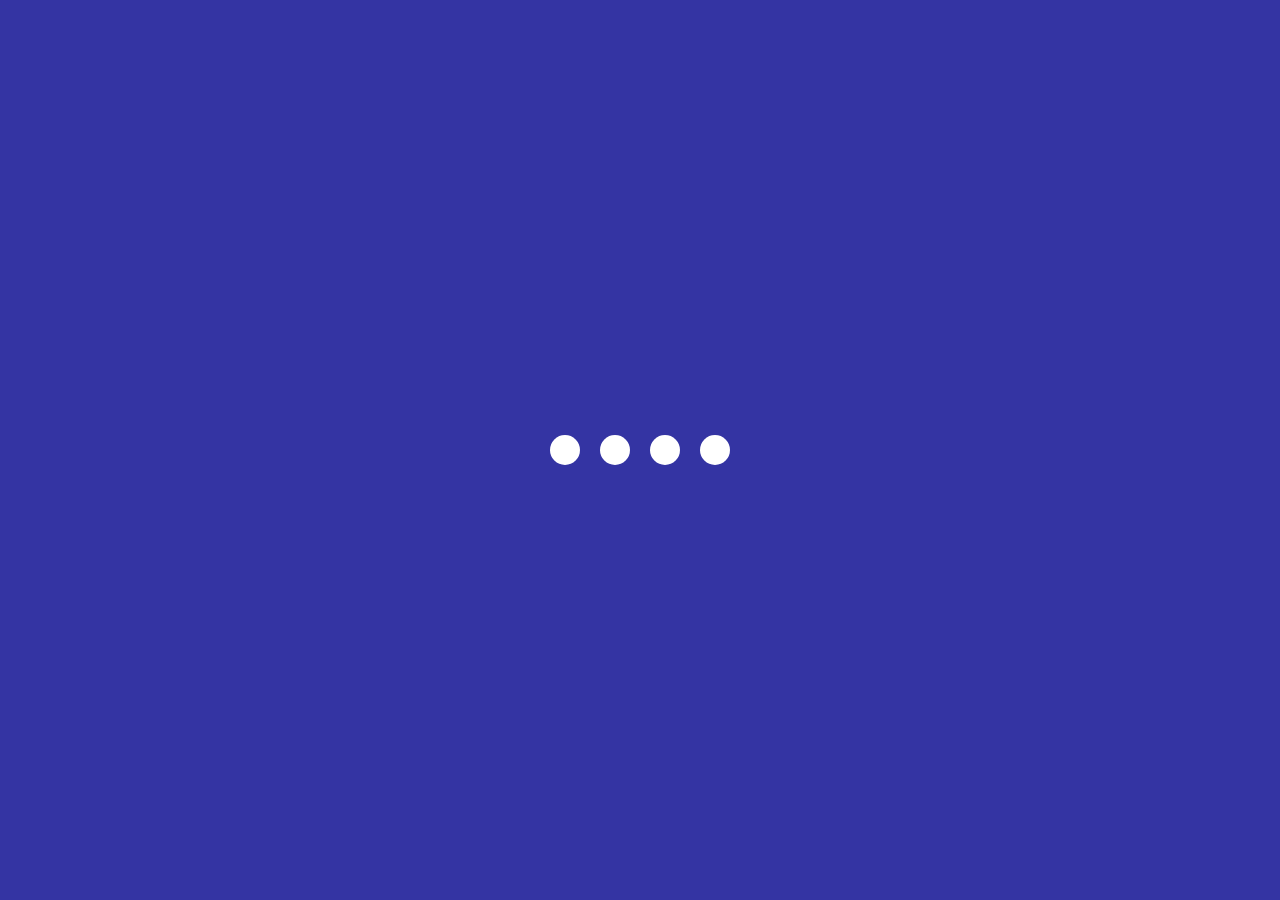
<file: 002.Creative Loading  Animation/index.html>
<!DOCTYPE html>
<html lang="en">
<head>
    <meta charset="UTF-8">
    <meta name="viewport" content="width=device-width, initial-scale=1.0">
    <title>Loading Animation</title>
    <link rel="stylesheet" href="style.css">
</head>
<body>
    <section class="wrapper">
        <div class="loader">
           <div class="loading one"></div>
           <div class="loading two"></div>
           <div class="loading three"></div>
           <div class="loading four"></div>
        </div>
    </section>
</body>
</html>
</file>
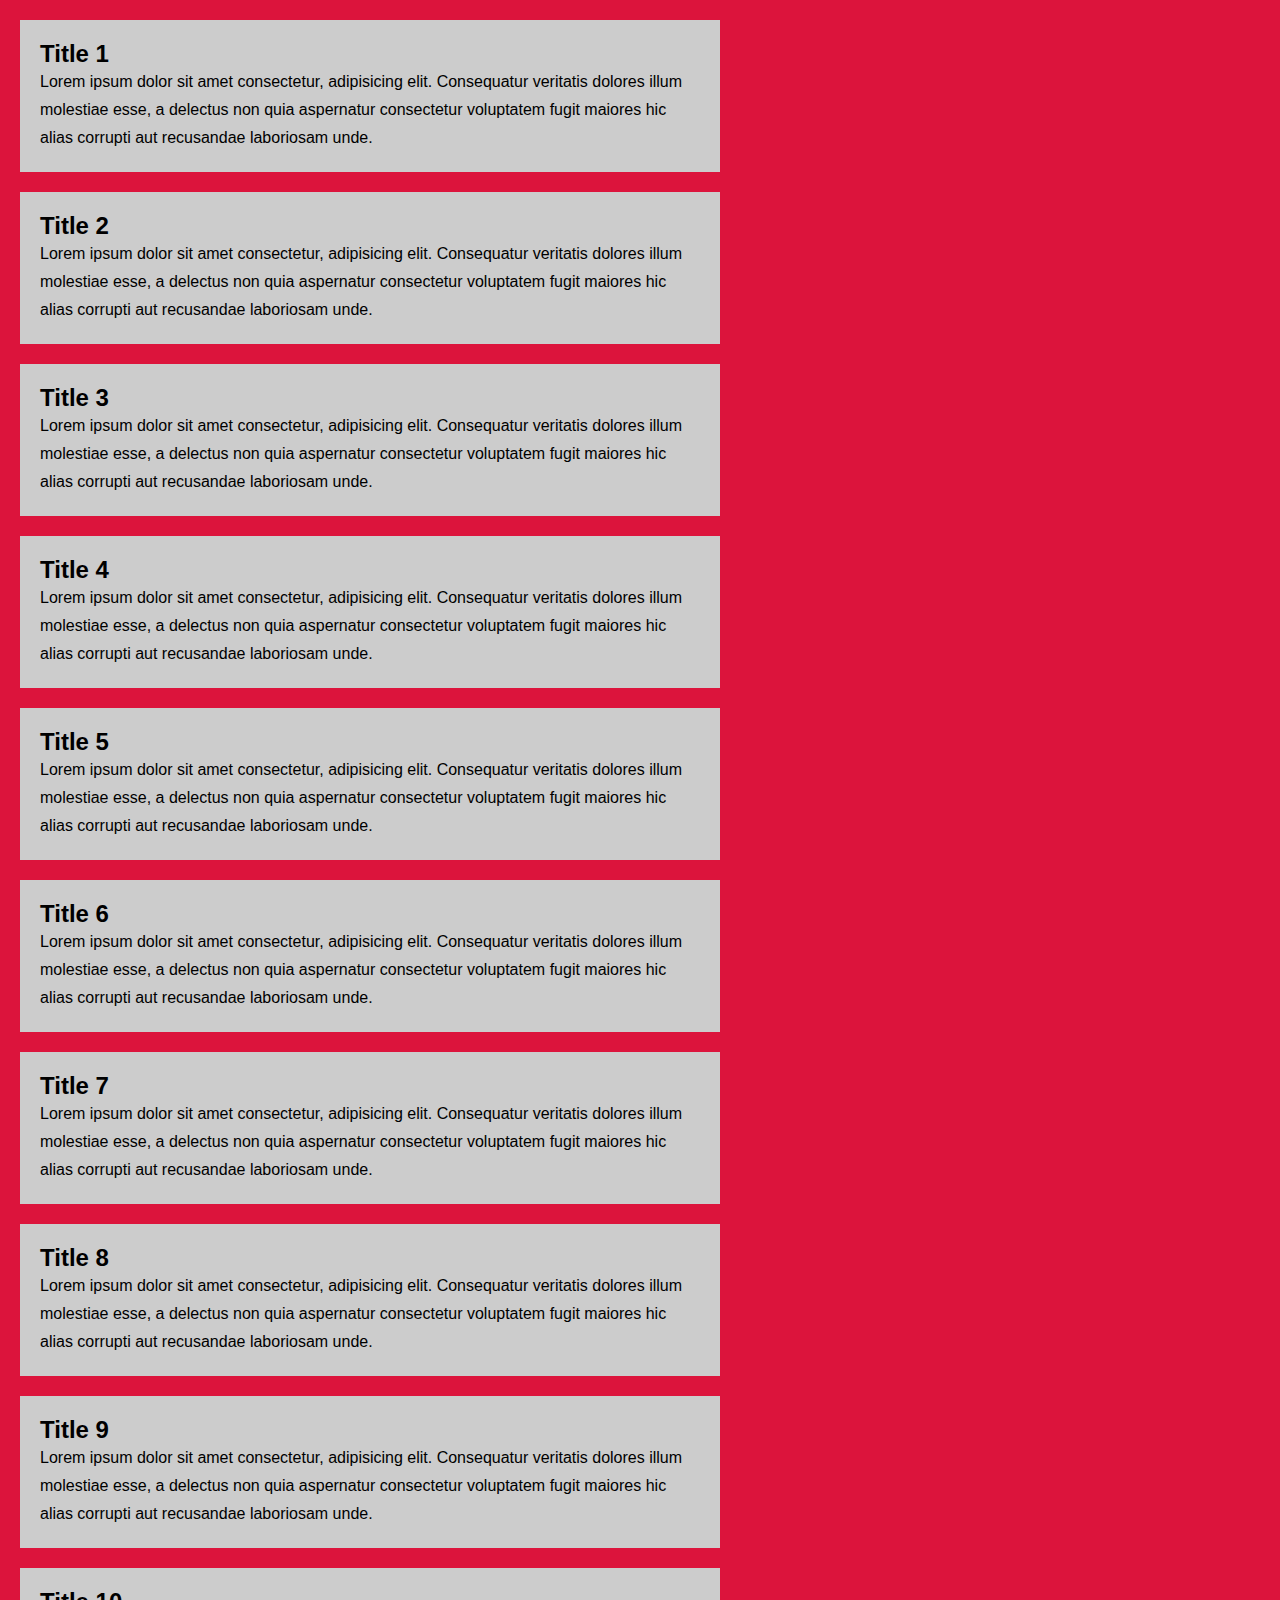
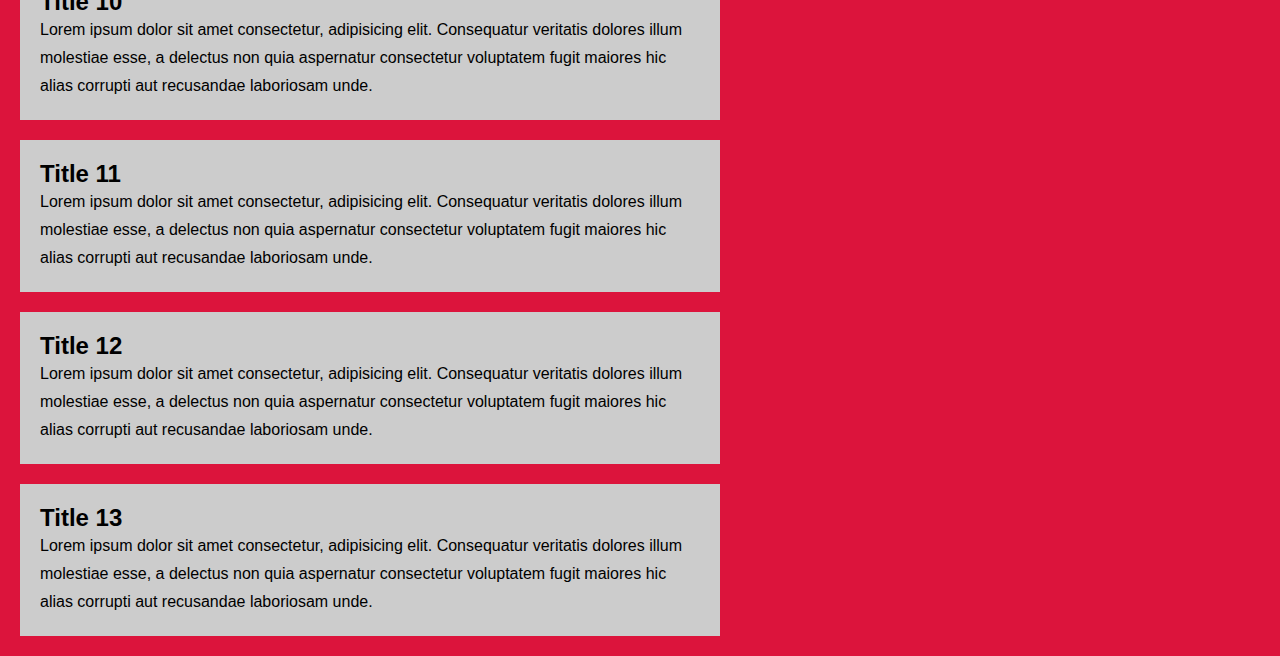
<file: 003.Custom Scrollbar/index.html>
<!DOCTYPE html>
<html lang="en">
<head>
    <meta charset="UTF-8">
    <meta name="viewport" content="width=device-width, initial-scale=1.0">
    <title>Custom Scrollbar</title>
    <link rel="stylesheet" href="style.css">
</head>
<body>
    <section>
        <div class="card">
            <h2 class="card-title">Title 1</h2>
            <p>Lorem ipsum dolor sit amet consectetur, adipisicing elit. Consequatur veritatis dolores illum molestiae esse, a delectus non quia aspernatur consectetur voluptatem fugit maiores hic alias corrupti aut recusandae laboriosam unde.</p>
        </div>
        <div class="card">
            <h2 class="card-title">Title 2</h2>
            <p>Lorem ipsum dolor sit amet consectetur, adipisicing elit. Consequatur veritatis dolores illum molestiae esse, a delectus non quia aspernatur consectetur voluptatem fugit maiores hic alias corrupti aut recusandae laboriosam unde.</p>
        </div>
        <div class="card">
            <h2 class="card-title">Title 3</h2>
            <p>Lorem ipsum dolor sit amet consectetur, adipisicing elit. Consequatur veritatis dolores illum molestiae esse, a delectus non quia aspernatur consectetur voluptatem fugit maiores hic alias corrupti aut recusandae laboriosam unde.</p>
        </div>
        <div class="card">
            <h2 class="card-title">Title 4</h2>
            <p>Lorem ipsum dolor sit amet consectetur, adipisicing elit. Consequatur veritatis dolores illum molestiae esse, a delectus non quia aspernatur consectetur voluptatem fugit maiores hic alias corrupti aut recusandae laboriosam unde.</p>
        </div>
        <div class="card">
            <h2 class="card-title">Title 5</h2>
            <p>Lorem ipsum dolor sit amet consectetur, adipisicing elit. Consequatur veritatis dolores illum molestiae esse, a delectus non quia aspernatur consectetur voluptatem fugit maiores hic alias corrupti aut recusandae laboriosam unde.</p>
        </div>
        <div class="card">
            <h2 class="card-title">Title 6</h2>
            <p>Lorem ipsum dolor sit amet consectetur, adipisicing elit. Consequatur veritatis dolores illum molestiae esse, a delectus non quia aspernatur consectetur voluptatem fugit maiores hic alias corrupti aut recusandae laboriosam unde.</p>
        </div>
        <div class="card">
            <h2 class="card-title">Title 7</h2>
            <p>Lorem ipsum dolor sit amet consectetur, adipisicing elit. Consequatur veritatis dolores illum molestiae esse, a delectus non quia aspernatur consectetur voluptatem fugit maiores hic alias corrupti aut recusandae laboriosam unde.</p>
        </div>
        <div class="card">
            <h2 class="card-title">Title 8</h2>
            <p>Lorem ipsum dolor sit amet consectetur, adipisicing elit. Consequatur veritatis dolores illum molestiae esse, a delectus non quia aspernatur consectetur voluptatem fugit maiores hic alias corrupti aut recusandae laboriosam unde.</p>
        </div>
        <div class="card">
            <h2 class="card-title">Title 9</h2>
            <p>Lorem ipsum dolor sit amet consectetur, adipisicing elit. Consequatur veritatis dolores illum molestiae esse, a delectus non quia aspernatur consectetur voluptatem fugit maiores hic alias corrupti aut recusandae laboriosam unde.</p>
        </div>
        <div class="card">
            <h2 class="card-title">Title 10</h2>
            <p>Lorem ipsum dolor sit amet consectetur, adipisicing elit. Consequatur veritatis dolores illum molestiae esse, a delectus non quia aspernatur consectetur voluptatem fugit maiores hic alias corrupti aut recusandae laboriosam unde.</p>
        </div>
        <div class="card">
            <h2 class="card-title">Title 11</h2>
            <p>Lorem ipsum dolor sit amet consectetur, adipisicing elit. Consequatur veritatis dolores illum molestiae esse, a delectus non quia aspernatur consectetur voluptatem fugit maiores hic alias corrupti aut recusandae laboriosam unde.</p>
        </div>
        <div class="card">
            <h2 class="card-title">Title 12</h2>
            <p>Lorem ipsum dolor sit amet consectetur, adipisicing elit. Consequatur veritatis dolores illum molestiae esse, a delectus non quia aspernatur consectetur voluptatem fugit maiores hic alias corrupti aut recusandae laboriosam unde.</p>
        </div>
        <div class="card">
            <h2 class="card-title">Title 13</h2>
            <p>Lorem ipsum dolor sit amet consectetur, adipisicing elit. Consequatur veritatis dolores illum molestiae esse, a delectus non quia aspernatur consectetur voluptatem fugit maiores hic alias corrupti aut recusandae laboriosam unde.</p>
        </div>
    </section>
</body>
</html>
</file>
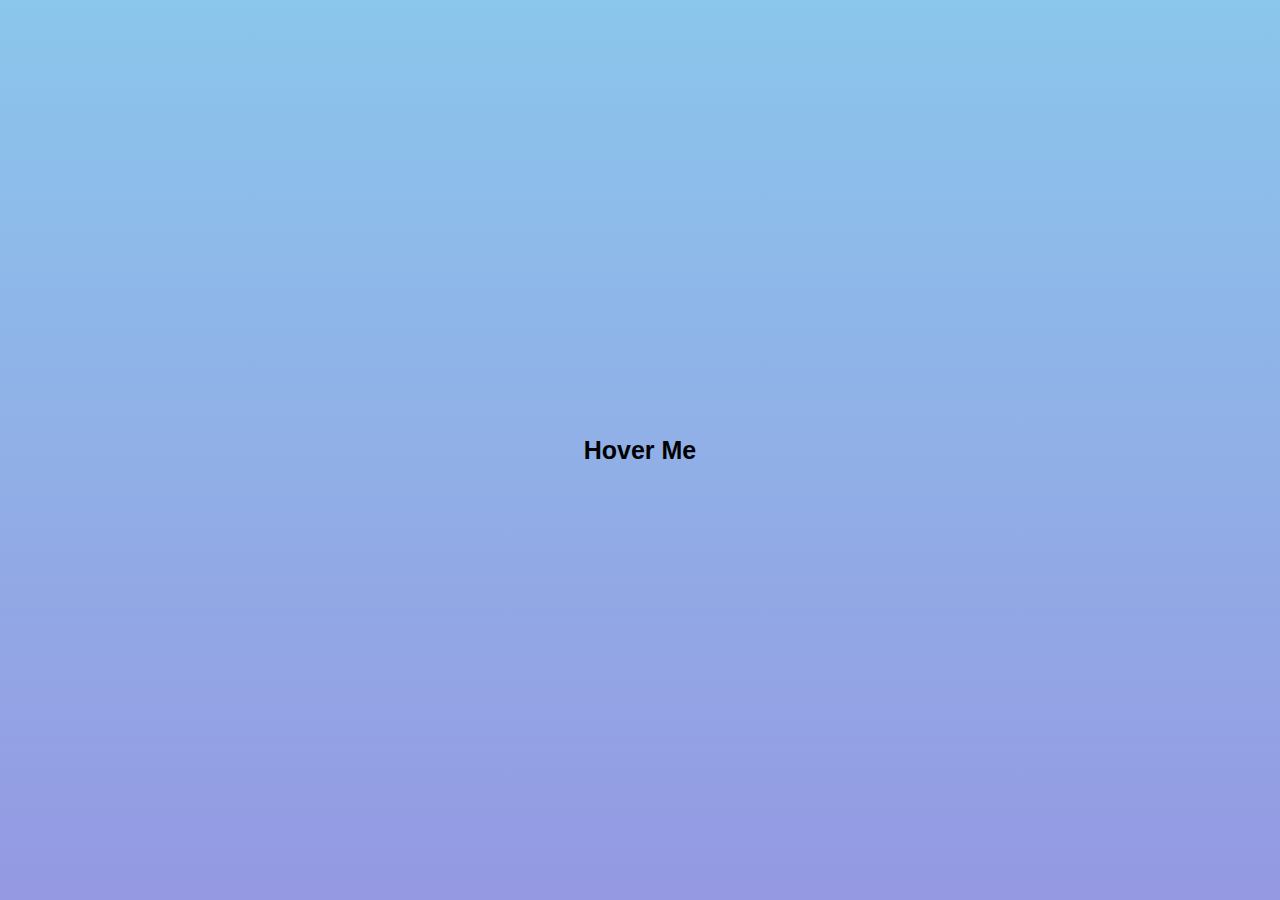
<file: 009. Tooltip/index.html>
<html lang="en">
  <head>
    <meta charset="UTF-8" />
    <meta http-equiv="X-UA-Compatible" content="IE=edge" />
    <meta name="viewport" content="width=device-width, initial-scale=1.0" />
    <title>Tooltip</title>
    <link rel="stylesheet" href="style.css" />
  </head>
  <body>
    <div id="container">
      <span id="tooltip-content">Tooltip Text</span>
      <span>Hover Me</span>
    </div>
  </body>
</html>
</file>
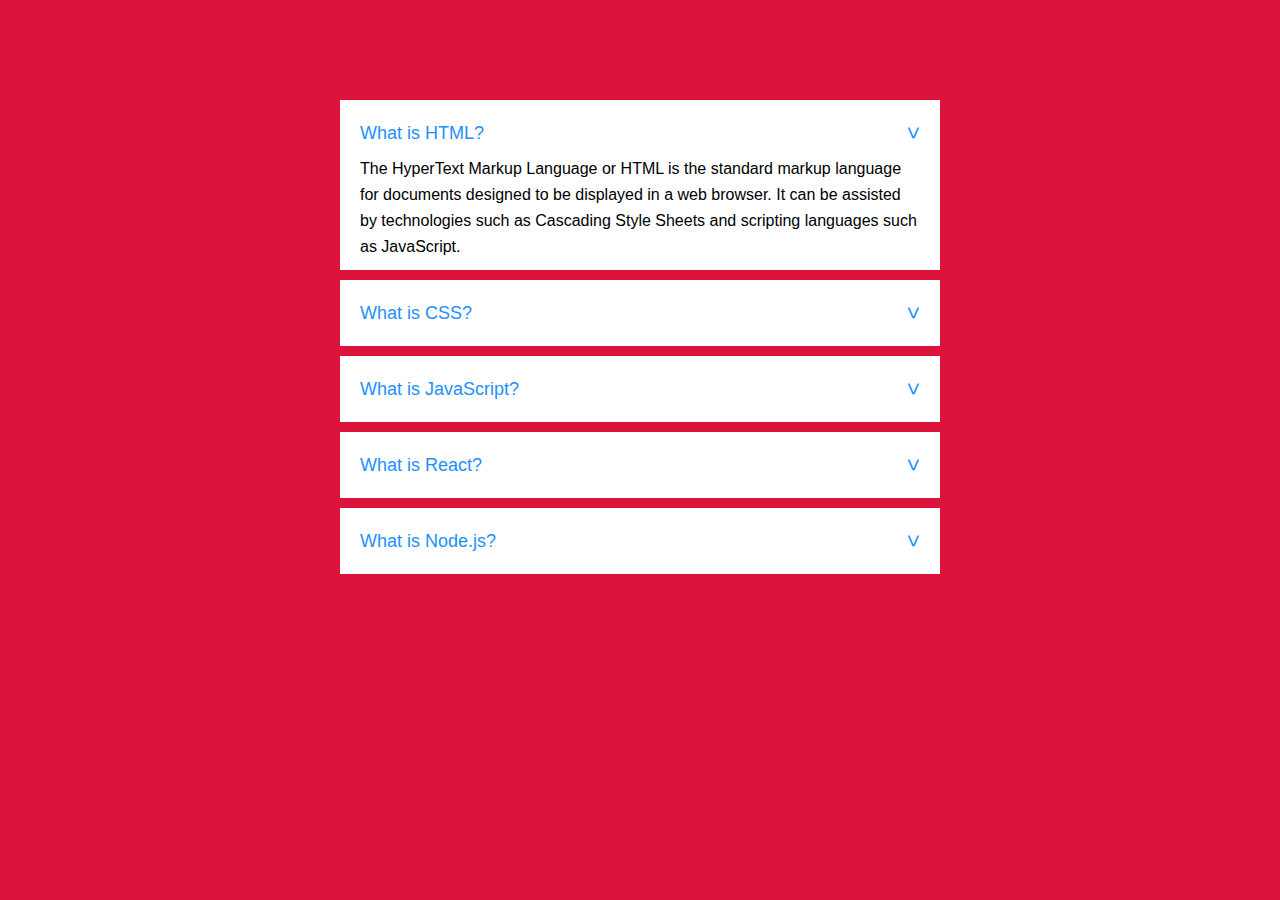
<file: 010. Accordion/index.html>
<html lang="en">
  <head>
    <meta charset="UTF-8" />
    <meta http-equiv="X-UA-Compatible" content="IE=edge" />
    <meta name="viewport" content="width=device-width, initial-scale=1.0" />
    <title>Accordion</title>
    <link rel="stylesheet" href="style.css" />
  </head>
  <body>
    <ul id="accordion">
      <li>
        <label for="first">What is HTML? <span>&#x3e;</span></label>
        <input type="radio" name="accordion" id="first" checked />
        <div class="content">
          <p>
            The HyperText Markup Language or HTML is the standard markup
            language for documents designed to be displayed in a web browser. It
            can be assisted by technologies such as Cascading Style Sheets and
            scripting languages such as JavaScript.
          </p>
        </div>
      </li>
      <li>
        <label for="second">What is CSS? <span>&#x3e;</span></label>
        <input type="radio" name="accordion" id="second" />
        <div class="content">
          <p>
            Cascading Style Sheets is a style sheet language used for describing
            the presentation of a document written in a markup language such as
            HTML. CSS is a cornerstone technology of the World Wide Web,
            alongside HTML and JavaScript.
          </p>
        </div>
      </li>
      <li>
        <label for="third">What is JavaScript? <span>&#x3e;</span></label>
        <input type="radio" name="accordion" id="third" />
        <div class="content">
          <p>
            JavaScript, often abbreviated JS, is a programming language that is
            one of the core technologies of the World Wide Web, alongside HTML
            and CSS. Over 97% of websites use JavaScript on the client side for
            web page behavior, often incorporating third-party libraries.
          </p>
        </div>
      </li>
      <li>
        <label for="fourth">What is React? <span>&#x3e;</span></label>
        <input type="radio" name="accordion" id="fourth" />
        <div class="content">
          <p>
            React is a free and open-source front-end JavaScript library for
            building user interfaces based on UI components. It is maintained by
            Meta and a community of individual developers and companies.
          </p>
        </div>
      </li>
      <li>
        <label for="fifth">What is Node.js? <span>&#x3e;</span></label>
        <input type="radio" name="accordion" id="fifth" />
        <div class="content">
          <p>
            Node.js is an open-source, cross-platform, back-end JavaScript
            runtime environment that runs on the V8 engine and executes
            JavaScript code outside a web browser
          </p>
        </div>
      </li>
    </ul>
  </body>
</html>
</file>
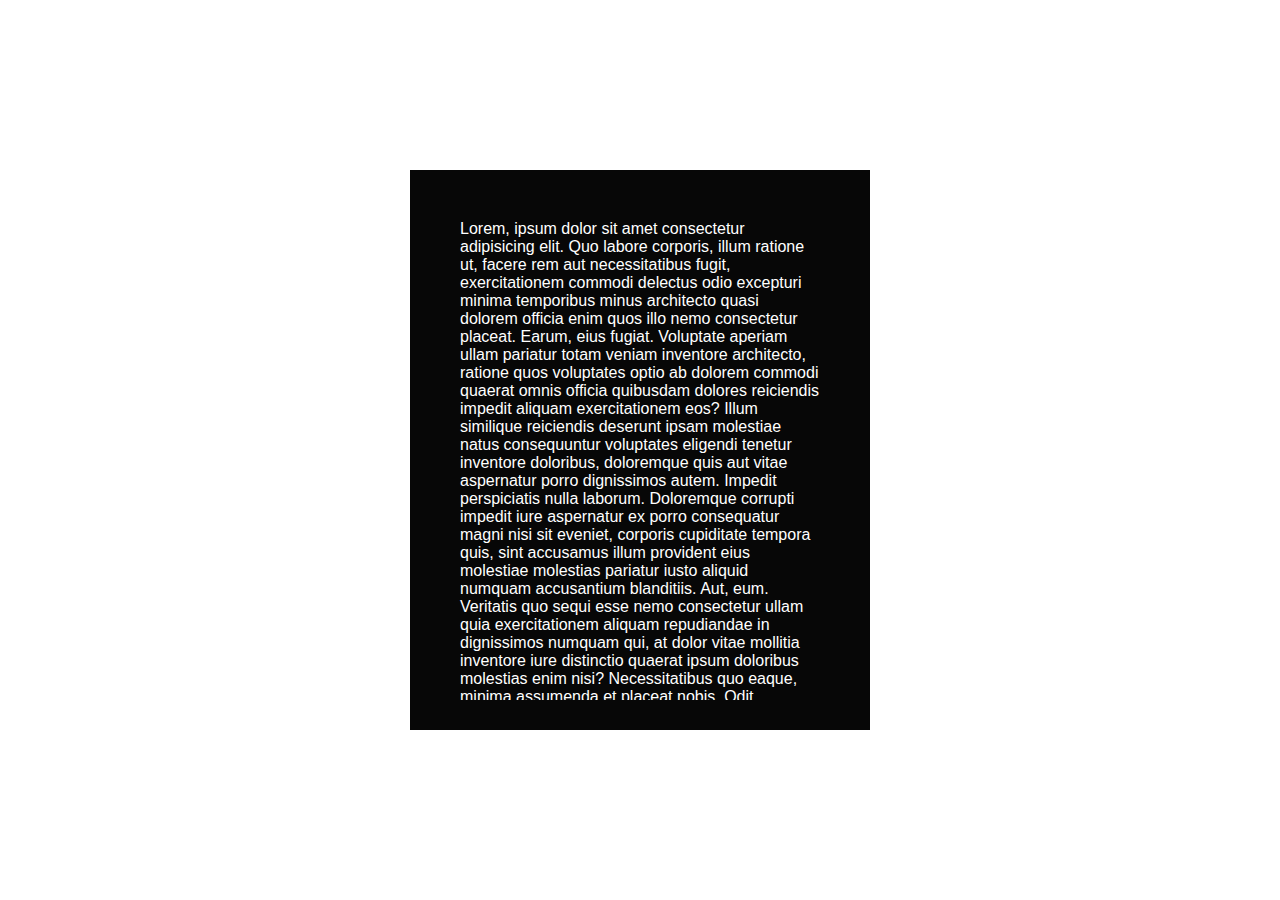
<file: 011. Scrollbar/index.html>
<html lang="en">
  <head>
    <meta charset="UTF-8" />
    <meta http-equiv="X-UA-Compatible" content="IE=edge" />
    <meta name="viewport" content="width=device-width, initial-scale=1.0" />
    <title>Scrollbar</title>
    <link rel="stylesheet" href="style.css" />
  </head>
  <body>
    <section class="scroll-container">
      <div class="scroll-div">
        <div class="scroll-object">
          Lorem, ipsum dolor sit amet consectetur adipisicing elit. Quo labore
          corporis, illum ratione ut, facere rem aut necessitatibus fugit,
          exercitationem commodi delectus odio excepturi minima temporibus minus
          architecto quasi dolorem officia enim quos illo nemo consectetur
          placeat. Earum, eius fugiat. Voluptate aperiam ullam pariatur totam
          veniam inventore architecto, ratione quos voluptates optio ab dolorem
          commodi quaerat omnis officia quibusdam dolores reiciendis impedit
          aliquam exercitationem eos? Illum similique reiciendis deserunt ipsam
          molestiae natus consequuntur voluptates eligendi tenetur inventore
          doloribus, doloremque quis aut vitae aspernatur porro dignissimos
          autem. Impedit perspiciatis nulla laborum. Doloremque corrupti impedit
          iure aspernatur ex porro consequatur magni nisi sit eveniet, corporis
          cupiditate tempora quis, sint accusamus illum provident eius molestiae
          molestias pariatur iusto aliquid numquam accusantium blanditiis. Aut,
          eum. Veritatis quo sequi esse nemo consectetur ullam quia
          exercitationem aliquam repudiandae in dignissimos numquam qui, at
          dolor vitae mollitia inventore iure distinctio quaerat ipsum doloribus
          molestias enim nisi? Necessitatibus quo eaque, minima assumenda et
          placeat nobis. Odit accusamus quisquam fugit molestiae et! At
          provident reprehenderit veniam quas porro eaque enim ducimus neque
          tempore nesciunt pariatur assumenda, voluptates, quod deleniti soluta,
          nostrum ex ratione consequuntur distinctio vero magni blanditiis in
          optio dignissimos? Dolorum error deleniti necessitatibus, quibusdam
          distinctio neque beatae, eaque magnam nulla eum maiores explicabo
          ipsum magni voluptates, dolore adipisci qui ea debitis quod. Est,
          officia error? Natus fugiat impedit et voluptas minus quisquam
          voluptatum magni provident quos voluptates, delectus, veritatis
          accusamus voluptate eveniet mollitia aliquid nisi assumenda reiciendis
          laborum officiis illum magnam a? Reprehenderit vel animi adipisci
          doloribus explicabo dolorum odio consectetur, totam placeat illum
          quam! Impedit alias velit saepe, quis sapiente architecto laboriosam
          porro officiis omnis, unde minus corporis voluptate. Voluptates,
          quisquam deleniti vero impedit inventore corrupti repudiandae nesciunt
          facilis placeat fugiat corporis et autem mollitia! Nam id consectetur,
          voluptatum libero recusandae ipsam assumenda. Ad provident aperiam,
          laborum praesentium nihil iure voluptates et natus temporibus eum
          aliquam ratione similique eveniet repellat nisi velit, commodi fuga
          autem facere soluta. Deleniti numquam officiis ea labore odio minima
          laudantium doloremque asperiores repudiandae id quo ad eum enim,
          cupiditate veniam hic modi minus, praesentium qui! Ut soluta dolore et
          reiciendis ea beatae maxime enim facilis quibusdam. Optio nulla
          dignissimos accusamus mollitia rerum nemo magnam unde illo asperiores,
          voluptatum eius at corporis quos voluptate tempore, quasi praesentium
          debitis non nam in veniam maiores illum, reprehenderit quod. Impedit
          quisquam rem animi iste deleniti error, nemo harum illum inventore
          dolores quo eum officiis minus, eaque corporis. Ipsam perferendis
          labore qui exercitationem voluptatibus quam dignissimos non, harum
          animi nobis quaerat nesciunt, itaque quasi aperiam minus, maiores
          officia rem dolorem! Perspiciatis architecto sint molestiae ipsam,
          repellat consequuntur ipsum pariatur assumenda cum similique harum
          laborum quo molestias iure iste laudantium recusandae nostrum. Ea
          reiciendis dignissimos nostrum laborum obcaecati perspiciatis aliquam
          praesentium officiis repellendus maiores aperiam quibusdam facere
          sapiente similique temporibus distinctio officia autem non ipsum
          corrupti, corporis atque, nulla illo? Iure aspernatur non praesentium
          libero nobis, facilis corporis officiis quia, soluta quam sapiente
          enim qui ex adipisci iusto minus quaerat commodi. Beatae alias ab
          iusto cupiditate veniam!
        </div>
      </div>
    </section>
  </body>
</html>
</file>
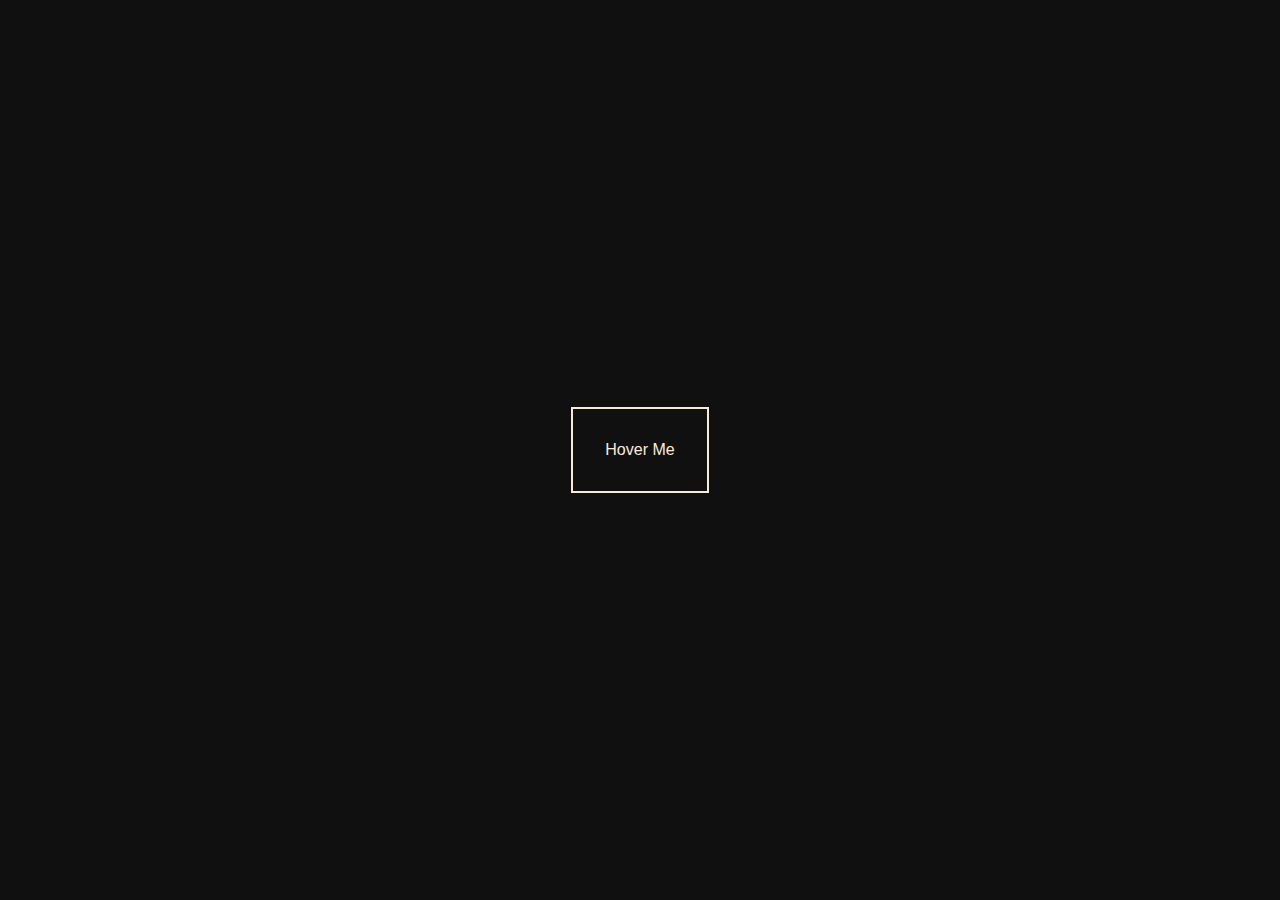
<file: 005.5 Creative Buttons/btn1/index.html>
<!DOCTYPE html>
<html lang="en">
<head>
    <meta charset="UTF-8">
    <meta name="viewport" content="width=device-width, initial-scale=1.0">
    <title>btn 1</title>
    <link rel="stylesheet" href="style.css">
</head>
<body>
    <section class="container">
        <a href="">Hover Me</a>
    </section>
</body>
</html>
</file>
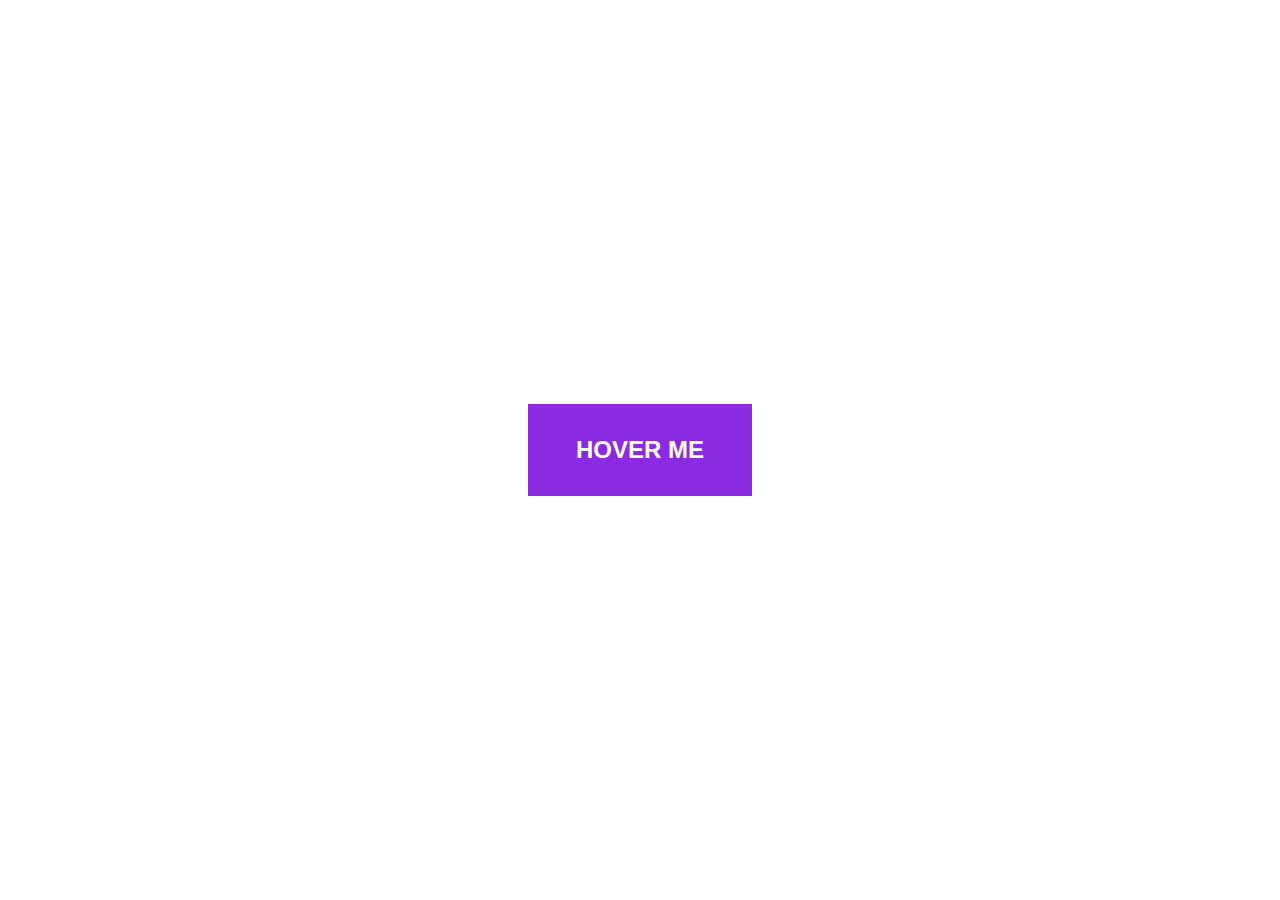
<file: 005.5 Creative Buttons/btn2/index.html>
<!DOCTYPE html>
<html lang="en">
<head>
    <meta charset="UTF-8">
    <meta name="viewport" content="width=device-width, initial-scale=1.0">
    <title>btn 2</title>
    <link rel="stylesheet" href="style.css">
</head>
<body>
    <a href="">Hover Me</a>
</body>
</html>
</file>
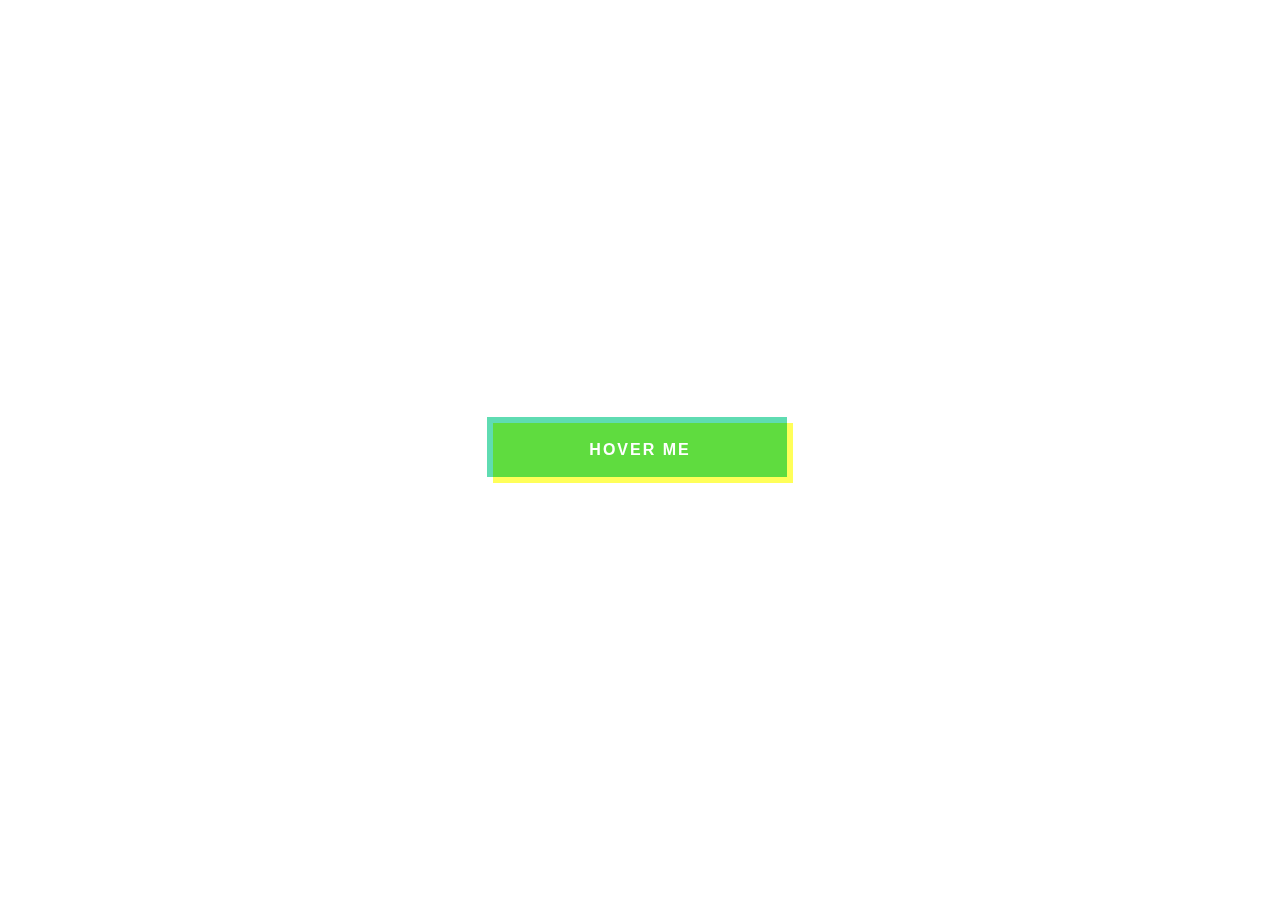
<file: 005.5 Creative Buttons/btn3/index.html>
<!DOCTYPE html>
<html lang="en">
<head>
    <meta charset="UTF-8">
    <meta name="viewport" content="width=device-width, initial-scale=1.0">
    <title>btn 3</title>
    <link rel="stylesheet" href="style.css">
</head>
<body>
    <a href="">Hover Me</a>
</body>
</html>
</file>
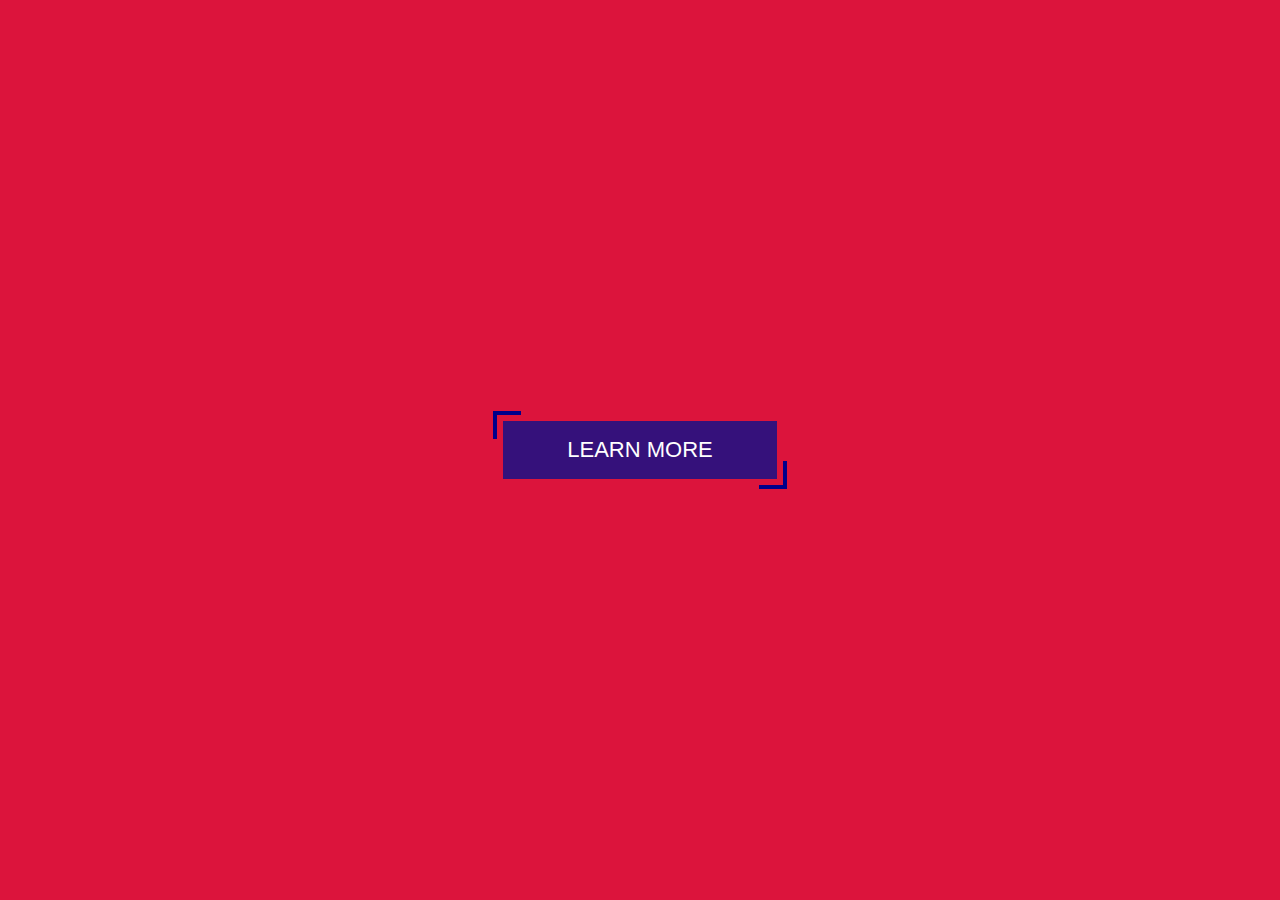
<file: 005.5 Creative Buttons/btn4/index.html>
<html lang="en">
  <head>
    <meta charset="UTF-8" />
    <meta http-equiv="X-UA-Compatible" content="IE=edge" />
    <meta name="viewport" content="width=device-width, initial-scale=1.0" />
    <title>Btn 4</title>
    <link rel="stylesheet" href="style.css" />
  </head>
  <body>
    <section class="container">
      <button class="btn">Learn More</button>
    </section>
  </body>
</html>
</file>
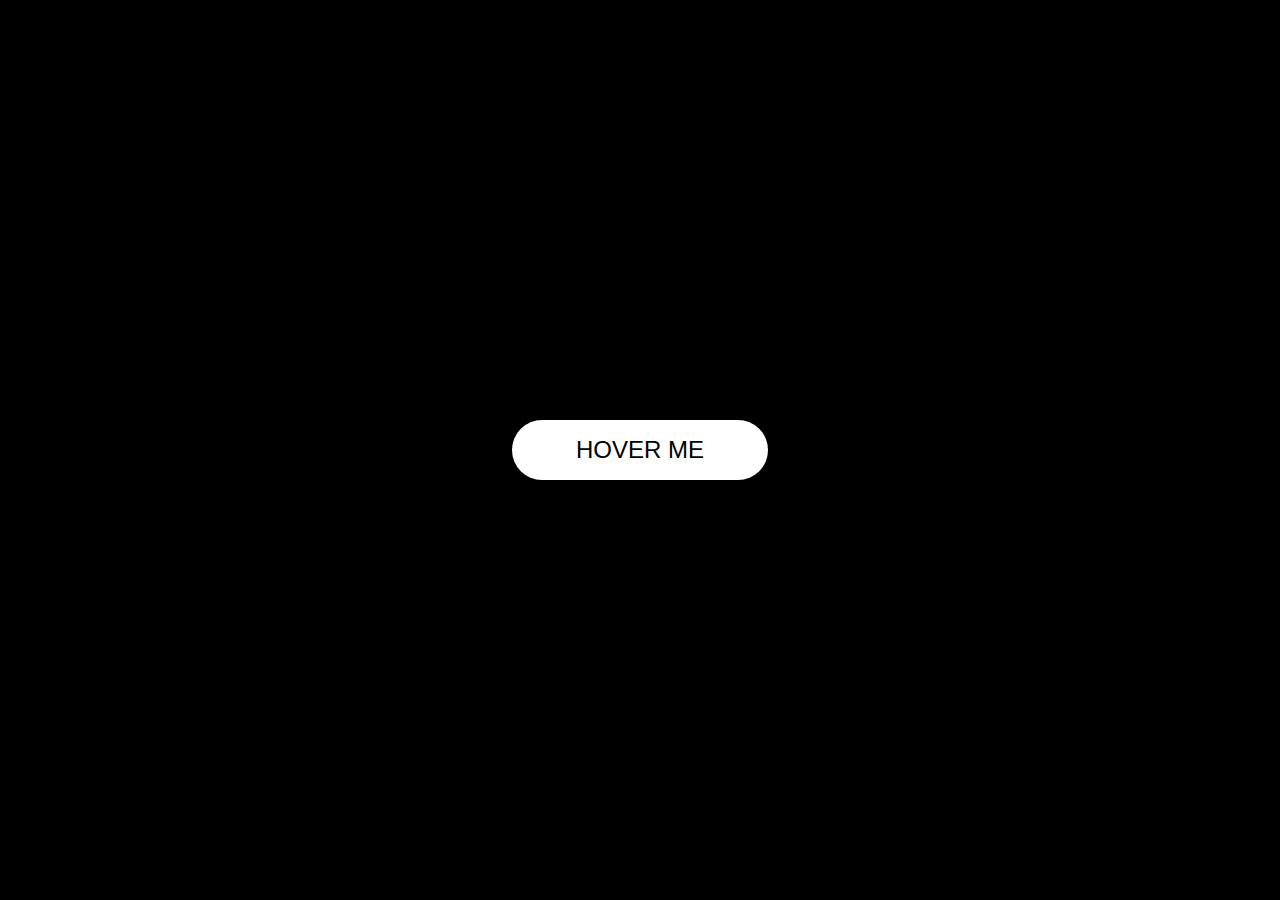
<file: 005.5 Creative Buttons/btn5/index.html>
<html lang="en">
  <head>
    <meta charset="UTF-8" />
    <meta http-equiv="X-UA-Compatible" content="IE=edge" />
    <meta name="viewport" content="width=device-width, initial-scale=1.0" />
    <title>Btn 5</title>
    <link rel="stylesheet" href="style.css" />
  </head>
  <body>
    <section class="container">
      <a href="">Hover Me</a>
    </section>
  </body>
</html>
</file>
<file: 002.Creative Loading  Animation/style.css>
*{
    padding: 0;
    margin: 0;
    box-sizing: border-box;
}

body{
    background-color: #00008bcb;

}

.wrapper {
    display: flex;
    justify-content:center;
    align-items: center;
    min-height: 100vh;
}

.wrapper .loader {
    display: flex;
    justify-content: space-evenly;
    padding: 0 20px;
}
 

.loader .loading{
    background-color: white;
    width: 30px;
    height: 30px;
    border-radius: 50%;
    margin: 0 10px;
    animation: load 0.8s ease infinite;
}

.loader .loading.one{
    animation-delay: 0.3s;
}
.loader .loading.two{
    animation-delay: 0.4s;
}
.loader .loading.three{
    animation-delay: 0.5s;
}
.loader .loading.four{
    animation-delay: 0.6s;
}


@keyframes load{
    0%{
        transform: scale(1);
    }
    50%{
        transform: scale(0.3);
        opacity: 0.5;
    }
    100%{
        transform: scale(1);
    }
}
</file>
<file: 003.Custom Scrollbar/style.css>
*{
    padding: 0;
    margin: 0;
    box-sizing: border-box;
    font-family: sans-serif;
}

body{
    background-color: crimson;
    scroll-behavior: smooth;
}
.card{
    width: 700px;
    background-color: #ccc;
    padding: 20px;
    margin: 20px;
    font-family: sans-serif;
    line-height: 28px;

}
/* scrollbar styles */

::-webkit-scrollbar{
    background-color:transparent;
    width: 7;
}
::-webkit-scrollbar-thumb{
   background: linear-gradient(#ffc1d2, #4159d0);
    border-radius: 100px;
}
</file>
<file: 009. Tooltip/style.css>
* {
  padding: 0;
  margin: 0;
  box-sizing: border-box;
}

body {
  width: 100%;
  height: 100vh;
  display: flex;
  justify-content: center;
  align-items: center;
  background: linear-gradient(#8bc6ec, #9599e2);
  font-family: sans-serif;
}

#container {
  position: relative;
  padding: 7px;
  font-size: 25px;
  font-weight: bold;
  cursor: pointer;
}

#tooltip-content {
  position: absolute;
  left: 50%;
  top: 0;
  transform: translateX(-50%);
  background: #000;
  color: #fff;
  white-space: nowrap;
  padding: 10px 15px;
  border-radius: 7px;
  visibility: hidden;
  opacity: 0;
  transition: opacity 0.5s ease;
}

#tooltip-content::before {
  content: "";
  position: absolute;
  left: 50%;
  top: 100%;
  transform: translateX(-50%);
  border: 15px solid;
  border-color: #000 #0000 #0000 #0000;
}

#container:hover #tooltip-content {
  top: -130%;
  visibility: visible;
  opacity: 1;
}
</file>
<file: 010. Accordion/style.css>
* {
  padding: 0;
  margin: 0;
  box-sizing: border-box;
}

body {
  background: crimson;
  font-family: sans-serif;
}

#accordion {
  margin: 100px auto;
  width: 600px;
}

#accordion li {
  list-style: none;
  width: 100%;
  margin-bottom: 10px;
  background: #fff;
  padding: 10px;
}

#accordion li label {
  padding: 10px;
  display: flex;
  justify-content: space-between;
  align-items: center;
  font-size: 18px;
  font-weight: 500;
  color: dodgerblue;
  cursor: pointer;
}

#accordion li label span {
  transform: rotate(90deg);
  font-size: 22px;
  color: dodgerblue;
}

#accordion label + input[type="radio"] {
  display: none;
}

#accordion .content {
  padding: 0 10px;
  line-height: 26px;
  max-height: 0;
  overflow: hidden;
  transition: max-height 0.5s;
}

#accordion label + input[type="radio"]:checked + .content {
  max-height: 400px;
}
</file>
<file: 011. Scrollbar/style.css>
body {
  display: flex;
  justify-content: center;
  align-items: center;
  font-family: sans-serif;
  color: #fff;
}

.scroll-container {
  background: rgb(7, 7, 7);
  width: 25rem;
  padding: 30px;
}

.scroll-div {
  width: 400px;
  height: 500px;
  background: rgb(7, 7, 7);
  overflow: hidden;
  overflow-y: scroll;
}

.scroll-object {
  padding: 20px;
}
</file>
<file: 005.5 Creative Buttons/btn1/style.css>
*{
    padding: 0;
    margin: 0;
    box-sizing: border-box;

}

.container{
    display: flex;
    justify-content: center;
    align-items: center;
    height: 100vh;
    background-color: rgb(16, 16, 16);
    font-family: sans-serif;

}

a{
    text-decoration: none;
    color: antiquewhite;
    border: 2px solid antiquewhite;
    padding: 2rem 2rem;
    position: relative;
    overflow: hidden;
    transition: all 1s;
}

a::before{
    content: "DOWNLOAD";
    font-weight: bold;
    color: #10465c;
    position: absolute;
    left: 0;
    top: 0;
    width: 100%;
    height: 100%;
    background-color: antiquewhite;
    transform: translateY(-100%);
    transition: all 1s;
    display: flex;
    justify-content: center;
    align-items: center;

}
  a:hover::before{
    transform: translateY(0)
  }
</file>
<file: 005.5 Creative Buttons/btn2/style.css>
*{
    padding: 0;
    margin: 0;
    box-sizing: border-box;
}

body{
    display:flex;
    justify-content: center;
    align-items: center;
    height: 100vh;
    font-family: sans-serif;
}

a{
    padding: 2rem 3rem;
    text-decoration: none;
    font-weight: bold;
    background-color:blueviolet;
    text-transform: uppercase;
    position: relative;
    color: white;
    font-size: 1.5rem;
   

}

a::before{
    content: "button";
    position: absolute;
    text-transform: uppercase;
    top: 0;
    left: 0;
    width: 100%;
    height: 100%;
    background-color: crimson;
     display:flex;
    justify-content: center;
    align-items: center;

    transform: rotateX(270deg);
    transform-origin: top;
    transition: all 0.8s;




}

a::after{
    content: "button";
    position: absolute;
    text-transform: uppercase;
    top: 0;
    left: 0;
    width: 100%;
    height: 100%;
    background-color: rgb(14, 231, 14);
     display:flex;
    justify-content: center;
    align-items: center;
     transform: rotateX(270deg);
    transform-origin: top;
    transition: all 0.8s;
    transition-delay: 0.3s;
}

a:hover::before,
a:hover::after{
    transform: rotateX(0);
}
</file>
<file: 005.5 Creative Buttons/btn3/style.css>
*{
    padding: 0;
    margin: 0;
    box-sizing: border-box;
}

body{
    display: flex;
    justify-content: center;
    align-items: center;
    font-family: sans-serif;
    height: 100vh;

}

a{
    width: 300px;
    height: 60px;
    text-decoration: none;
    text-transform: uppercase;
    background-color: transparent;
    text-align: center;
    line-height: 60px;
    font-weight: bold;
    letter-spacing: 2px;
    position: relative;
    transition: all 0.5s;
    color: white;

}

a::after{
    content: "";
    position: absolute;
    top: -3px;
    left: -3px;
    width: 100%;
    height: 100%;
    background-color: #06c988a4;
    z-index: -1;
    mix-blend-mode: multiply;
    transition: all 0.3s;
    transform-origin: top;

}

a::before{
     content: "";
    position: absolute;
    top: 3px;
    left: 3px;
    width: 100%;
    height: 100%;
    background-color:#ffff00a6;
    z-index: -1;
    mix-blend-mode: multiply;
    transition: all 0.3s;
    transform-origin: bottom;

}


a:hover::before{
    top: 6;
    left: 0;
    transform: perspective(1000px) rotateX(75deg);
}


a:hover::after{
    top: -6;
    left: 0;
    transform: perspective(1000px) rotateX(-75deg);
}

a:hover{
    color: black;
}
</file>
<file: 005.5 Creative Buttons/btn4/style.css>
* {
  padding: 0;
  margin: 0;
  box-sizing: border-box;
}

.container {
  height: 100vh;
  display: flex;
  justify-content: center;
  align-items: center;
  font-family: sans-serif;
  background: crimson;
}

.btn {
  border: none;
  padding: 1rem 4rem;
  background: rgba(17, 17, 137, 0.824);
  color: #fff;
  font-size: 22px;
  text-transform: uppercase;
  position: relative;
  cursor: pointer;
}

.btn:before {
  content: "";
  position: absolute;
  width: 24px;
  height: 24px;
  top: -10px;
  left: -10px;
  /* background: teal; */
  border-top: 4px solid darkblue;
  border-left: 4px solid darkblue;
  transition: all 0.25s;
}

.btn:hover:before,
.btn:hover:after {
  height: 100%;
  width: 100%;
}

.btn:after {
  content: "";
  position: absolute;
  width: 24px;
  height: 24px;
  bottom: -10px;
  right: -10px;
  border-bottom: 4px solid darkblue;
  border-right: 4px solid darkblue;
  transition: all 0.25s;
}
</file>
<file: 005.5 Creative Buttons/btn5/style.css>
* {
  padding: 0;
  margin: 0;
  box-sizing: border-box;
}

.container {
  height: 100vh;
  display: flex;
  justify-content: center;
  align-items: center;
  font-family: sans-serif;
  background: #000;
}

a {
  position: absolute;
  text-decoration: none;
  text-transform: uppercase;
  padding: 1rem 4rem;
  background: #fff;
  color: #000;
  border-radius: 100px;
  font-size: 1.5rem;
  transition: all 0.2s;
}

a:before {
  content: "";
  position: absolute;
  top: 0;
  left: 0;
  width: 100%;
  height: 100%;
  background: #fff;
  border-radius: 100px;
  transition: all 1s;
  z-index: -1;
}

a:hover:before {
  transform: scaleX(1.4) scaleY(1.6);
  opacity: 0;
}

a:hover {
  transform: translateY(-3px);
  box-shadow: 0 10px 20px rgba(0, 0, 0, 0.2);
}

a:active {
  transform: translateY(-1px);
  box-shadow: 0 5px 10px rgba(0, 0, 0, 0.2);
}
</file>
